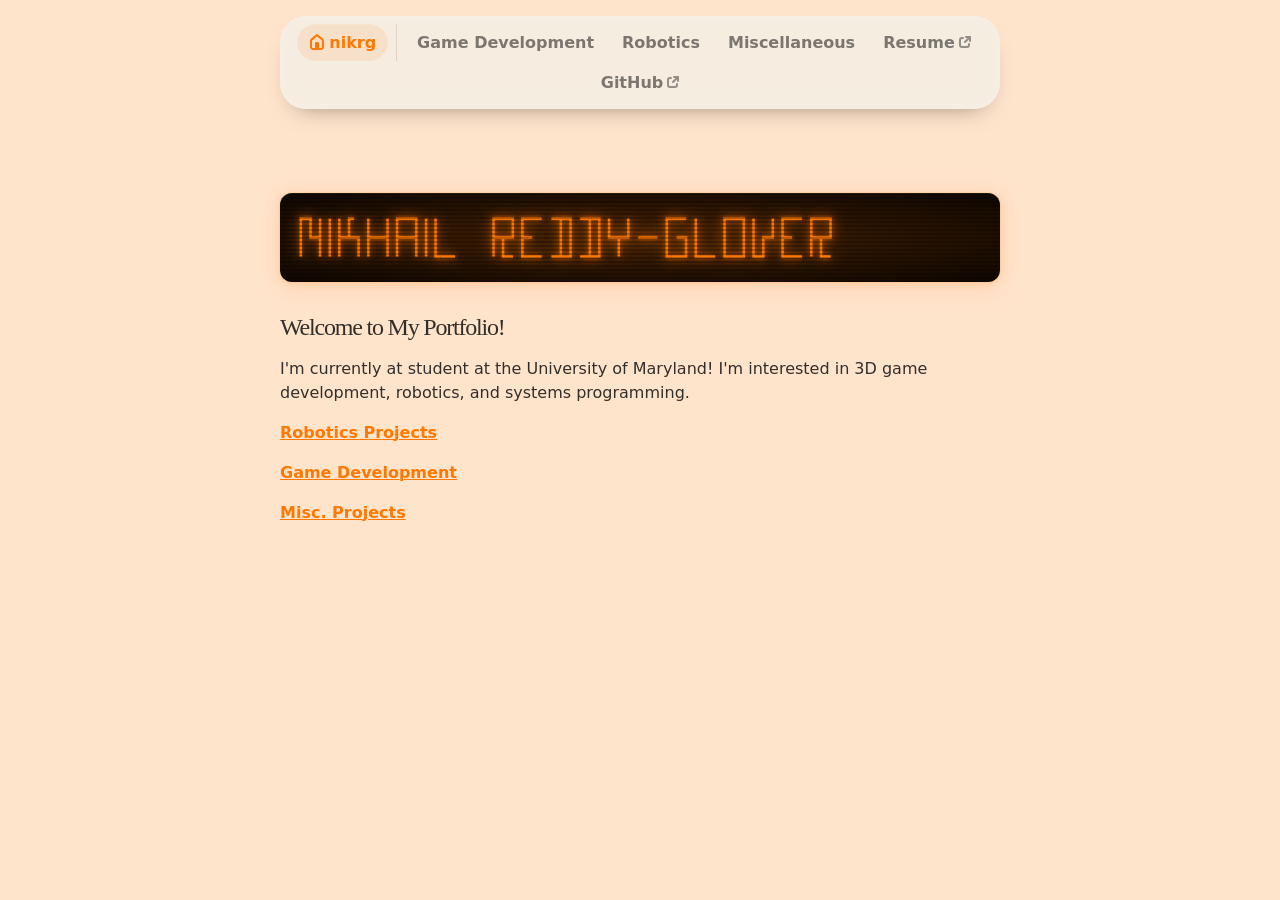
<file: index.html>
<!DOCTYPE html>
<html xmlns="http://www.w3.org/1999/xhtml"  lang="en" data-theme="light">
<head>
	<!-- 2025-09-26 Fri 22:04 -->
	<meta charset="UTF-8" />
	<meta name="description" content="Nik&#x27;s Portfolio" />
	<meta name="viewport" content="width=device-width, initial-scale=1" />
	<meta name="theme-color" content="#ff7800" />
		<meta name="theme-color" content="#ffa348" media="(prefers-color-scheme:dark)" />
	<title>nikrg</title>
	<link rel="canonical" href="https://nrgking.github.io/" /><link rel="icon" type="image/png" href="https://nrgking.github.io/favicon.png" />

<link rel="apple-touch-icon" type="image/png" sizes="180x180" href="https://nrgking.github.io/apple-touch-icon.png" />
	<link rel="icon" href="data:image/svg+xml,%3Csvg xmlns='http://www.w3.org/2000/svg' viewBox='0 0 100 100'%3E%3Ctext x='-.07em' y='.89em' font-size='90'%3E🥁%3C/text%3E%3C/svg%3E">
<style type="text/css">
	:root {--accent-color: #ff7800;}[data-theme="dark"] {
			--accent-color: #ffa348;
		}

		@media (prefers-color-scheme: dark) {
			:root:not([data-theme="light"]) {
				--accent-color: #ffa348;
			}
		}</style>

			<link type="text/css" rel="stylesheet" href="https://nrgking.github.io/style.css" />
			<link type="text/css" rel="stylesheet" href="https://nrgking.github.io/icons.css" />
			<link type="text/css" rel="stylesheet" href="https://nrgking.github.io/mods.css" />
			<script type="text/javascript" defer  src="https://nrgking.github.io/closable.js"></script>

	<meta property="og:site_name" content="nikrg" />
	<meta property="og:title" content="nikrg" />
	<meta property="og:url" content="https://nrgking.github.io/" />
	<meta property="og:description" content="Welcome to my site" /><meta property="og:image" content="https://nrgking.github.io/card.png" /><meta property="og:locale" content="en_US" />
</head>

<body>

		
<header id="site-nav">
	<nav>
		<a href="#main-content" tabindex="0">
			Skip to Main Content
		</a>
		<ul>
			<li id="home">
				<a href="https://nrgking.github.io"class="active">
					<i class="icon"></i>nikrg</a>
			</li>
			<li class="divider"></li>
					<li>
						<a href="https://nrgking.github.io/game-development/">Game Development</a>
					</li>
					<li>
						<a href="https://nrgking.github.io/robotics/">Robotics</a>
					</li>
					<li>
						<a href="https://nrgking.github.io/misc/">Miscellaneous</a>
					</li>
					<li>
						<a href="https:&#x2F;&#x2F;drive.google.com&#x2F;file&#x2F;d&#x2F;1Ztbv_M-Fi-nj6pE86VU52ridqszBqBwa&#x2F;view?usp=sharing" rel="" class="external">Resume</a>
					</li>
					<li>
						<a href="https:&#x2F;&#x2F;github.com&#x2F;NRGKing" rel="" class="external">GitHub</a>
					</li>
		</ul>
	</nav>
</header>
<main id="main-content">
		
<div class="crt scanlines" aria-hidden="true">
	<pre style="background-color:#2b303b;color:#c0c5ce;"><code><span>┏┓╻╻╻┏ ╻ ╻┏━┓╻╻     ┏━┓┏━╸╺┳┓╺┳┓╻ ╻   ┏━╸╻  ┏━┓╻ ╻┏━╸┏━┓
</span><span>┃┗┫┃┣┻┓┣━┫┣━┫┃┃     ┣┳┛┣╸  ┃┃ ┃┃┗┳┛╺━╸┃╺┓┃  ┃ ┃┃┏┛┣╸ ┣┳┛
</span><span>╹ ╹╹╹ ╹╹ ╹╹ ╹╹┗━╸   ╹┗╸┗━╸╺┻┛╺┻┛ ╹    ┗━┛┗━╸┗━┛┗┛ ┗━╸╹┗╸
</span></code></pre>

</div>
<h3 id="welcome-to-my-portfolio">Welcome to My Portfolio!</h3>
<p>I'm currently at student at the University of Maryland! I'm interested in 3D game development, robotics, and systems programming.</p>
<p><a href="https://nrgking.github.io/robotics/">Robotics Projects</a></p>
<p><a href="https://nrgking.github.io/game-development/">Game Development</a></p>
<p><a href="https://nrgking.github.io/misc/">Misc. Projects</a></p>


	</main>
	<footer id="site-footer">
</footer>

	

	<style type="text/css">
	:root {
		--alert-note-text: "Note";
		--alert-tip-text: "Tip";
		--alert-important-text: "Important";
		--alert-warning-text: "Warning";
		--alert-caution-text: "Caution";
	}
</style>


</body>
</html>
</file>
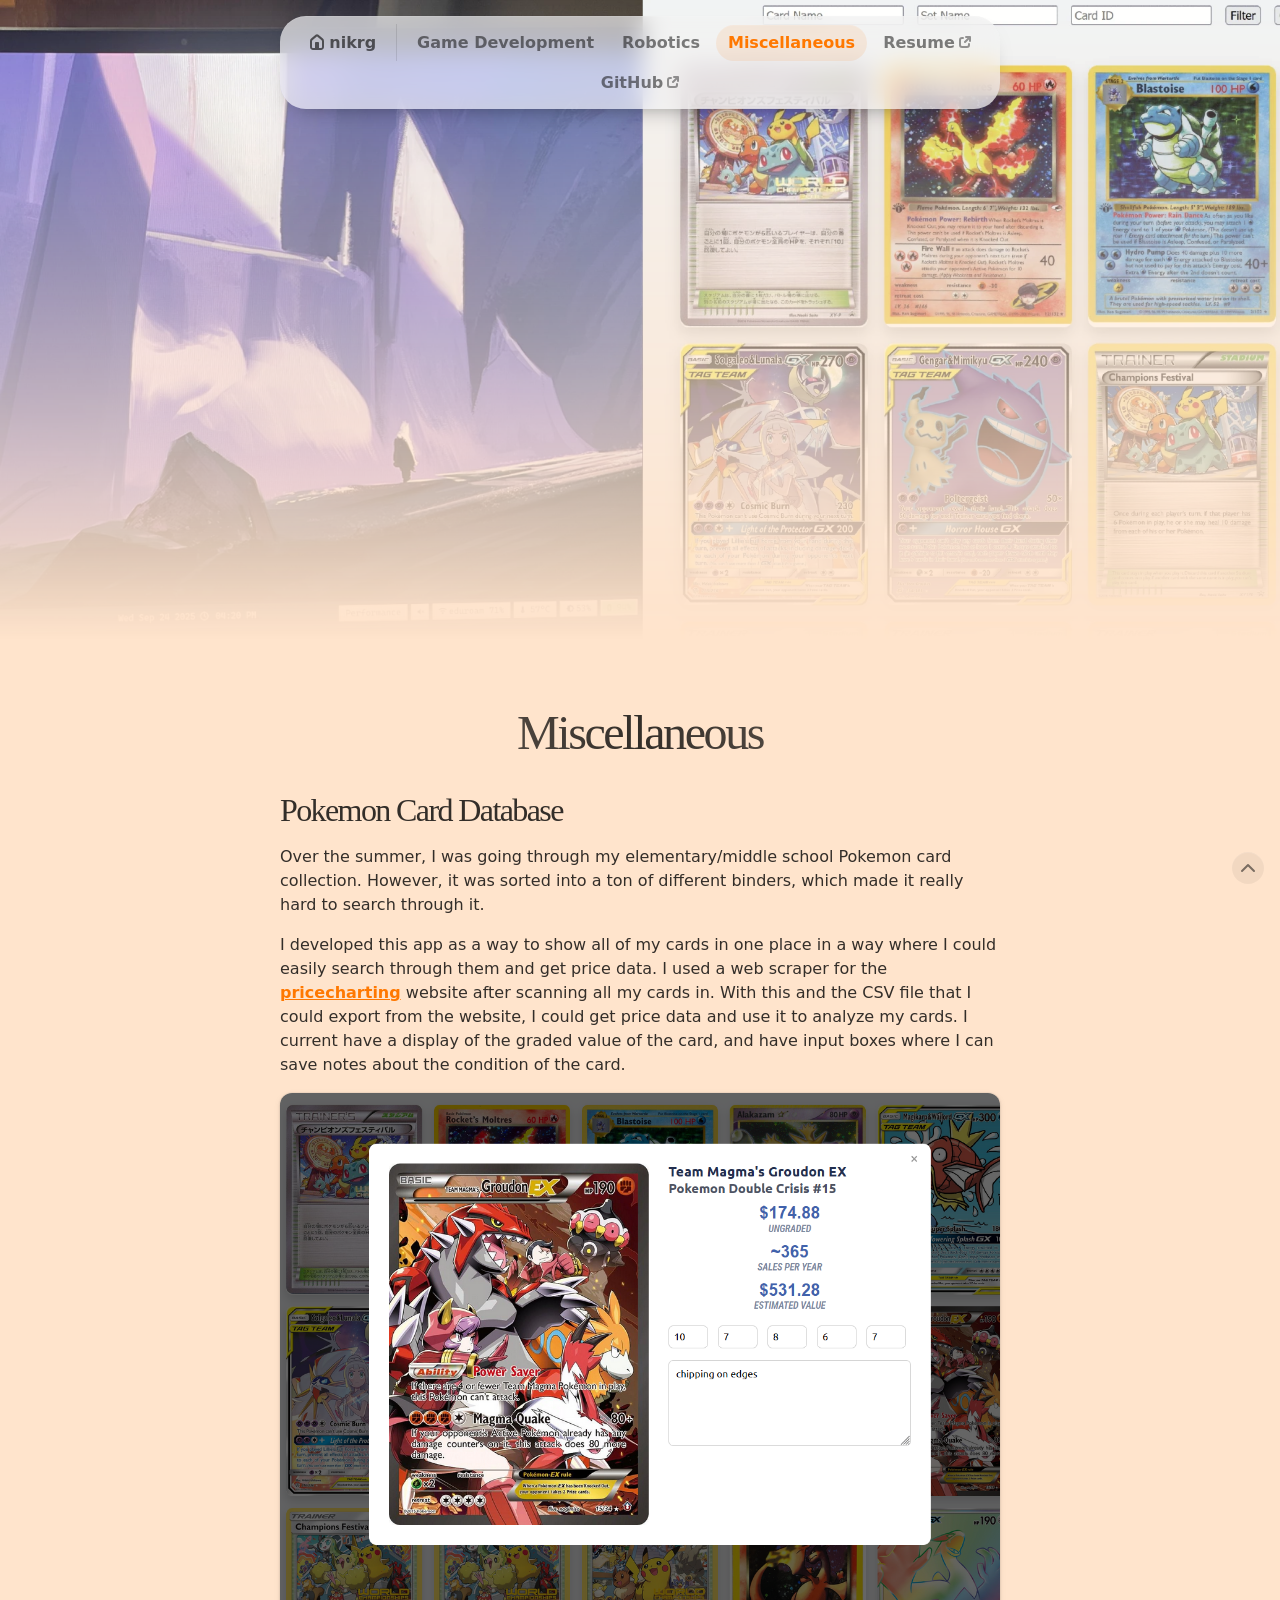
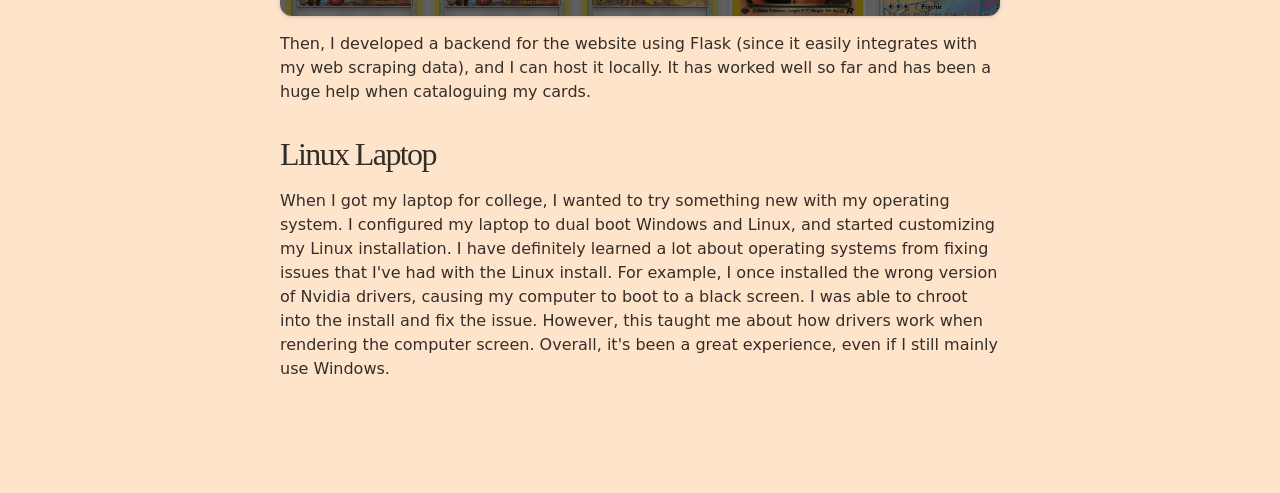
<file: misc/index.html>
<!DOCTYPE html>
<html xmlns="http://www.w3.org/1999/xhtml"  lang="en" data-theme="light">
<head>
	<!-- 2025-09-26 Fri 22:04 -->
	<meta charset="UTF-8" />
	<meta name="description" content="Nik&#x27;s Portfolio" />
	<meta name="viewport" content="width=device-width, initial-scale=1" />
	<meta name="theme-color" content="#ff7800" />
		<meta name="theme-color" content="#ffa348" media="(prefers-color-scheme:dark)" />
	<title>Miscellaneous - nikrg</title>
	<link rel="canonical" href="https://nrgking.github.io/misc/" /><link rel="icon" type="image/png" href="https://nrgking.github.io/favicon.png" />

<link rel="apple-touch-icon" type="image/png" sizes="180x180" href="https://nrgking.github.io/apple-touch-icon.png" />
	<link rel="icon" href="data:image/svg+xml,%3Csvg xmlns='http://www.w3.org/2000/svg' viewBox='0 0 100 100'%3E%3Ctext x='-.07em' y='.89em' font-size='90'%3E🥁%3C/text%3E%3C/svg%3E">
<style type="text/css">
	:root {--accent-color: #ff7800;}[data-theme="dark"] {
			--accent-color: #ffa348;
		}

		@media (prefers-color-scheme: dark) {
			:root:not([data-theme="light"]) {
				--accent-color: #ffa348;
			}
		}</style>

			<link type="text/css" rel="stylesheet" href="https://nrgking.github.io/style.css" />
			<link type="text/css" rel="stylesheet" href="https://nrgking.github.io/icons.css" />
			<link type="text/css" rel="stylesheet" href="https://nrgking.github.io/mods.css" />
			<script type="text/javascript" defer  src="https://nrgking.github.io/closable.js"></script>

	<meta property="og:site_name" content="nikrg" />
	<meta property="og:title" content="Miscellaneous - nikrg" />
	<meta property="og:url" content="https://nrgking.github.io/misc/" />
	<meta property="og:description" content="Nik&#x27;s Portfolio" /><meta property="og:image" content="https:&#x2F;&#x2F;nrgking.github.io&#x2F;processed_images&#x2F;banner.f87462c18fa3d032.jpg" /><meta property="og:locale" content="en_US" />
</head>

<body>

		
<header id="site-nav">
	<nav>
		<a href="#main-content" tabindex="0">
			Skip to Main Content
		</a>
		<ul>
			<li id="home">
				<a href="https://nrgking.github.io">
					<i class="icon"></i>nikrg</a>
			</li>
			<li class="divider"></li>
					<li>
						<a href="https://nrgking.github.io/game-development/">Game Development</a>
					</li>
					<li>
						<a href="https://nrgking.github.io/robotics/">Robotics</a>
					</li>
					<li>
						<a href="https://nrgking.github.io/misc/"class="active">Miscellaneous</a>
					</li>
					<li>
						<a href="https:&#x2F;&#x2F;drive.google.com&#x2F;file&#x2F;d&#x2F;1Ztbv_M-Fi-nj6pE86VU52ridqszBqBwa&#x2F;view?usp=sharing" rel="" class="external">Resume</a>
					</li>
					<li>
						<a href="https:&#x2F;&#x2F;github.com&#x2F;NRGKing" rel="" class="external">GitHub</a>
					</li>
		</ul>
	</nav>
</header>
<main id="main-content">
		<article><div id="banner-container">
			<img id="banner" class="full-bleed" src="https://nrgking.github.io/misc/banner.webp"  />
		</div><div id="heading"><h1>Miscellaneous</h1>
	</div>

	<div id="buttons-container"><a id="go-to-top" href="#top" title="Go to Top"><i class="icon"></i></a></div><h2 id="pokemon-card-database">Pokemon Card Database</h2>
<p>Over the summer, I was going through my elementary/middle school Pokemon card collection. However, it was sorted into a ton of different binders, which made it really hard to search through it.</p>
<p>I developed this app as a way to show all of my cards in one place in a way where I could easily search through them and get price data. I used a web scraper for the <a href="https://www.pricecharting.com/">pricecharting</a> website after scanning all my cards in. With this and the CSV file that I could export from the website, I could get price data and use it to analyze my cards. I current have a display of the graded value of the card, and have input boxes where I can save notes about the condition of the card.</p>
<p><a href="https://nrgking.github.io/misc/example.png"><img src="https://nrgking.github.io/misc/example.png" alt="Image of the card database" /></a></p>
<p>Then, I developed a backend for the website using Flask (since it easily integrates with my web scraping data), and I can host it locally. It has worked well so far and has been a huge help when cataloguing my cards.</p>
<h2 id="linux-laptop">Linux Laptop</h2>
<p>When I got my laptop for college, I wanted to try something new with my operating system. I configured my laptop to dual boot Windows and Linux, and started customizing my Linux installation. I have definitely learned a lot about operating systems from fixing issues that I've had with the Linux install. For example, I once installed the wrong version of Nvidia drivers, causing my computer to boot to a black screen. I was able to chroot into the install and fix the issue. However, this taught me about how drivers work when rendering the computer screen. Overall, it's been a great experience, even if I still mainly use Windows.</p>

</article>
	</main>
	<footer id="site-footer">
</footer>

	

	<style type="text/css">
	:root {
		--alert-note-text: "Note";
		--alert-tip-text: "Tip";
		--alert-important-text: "Important";
		--alert-warning-text: "Warning";
		--alert-caution-text: "Caution";
	}
</style>


</body>
</html>
</file>
